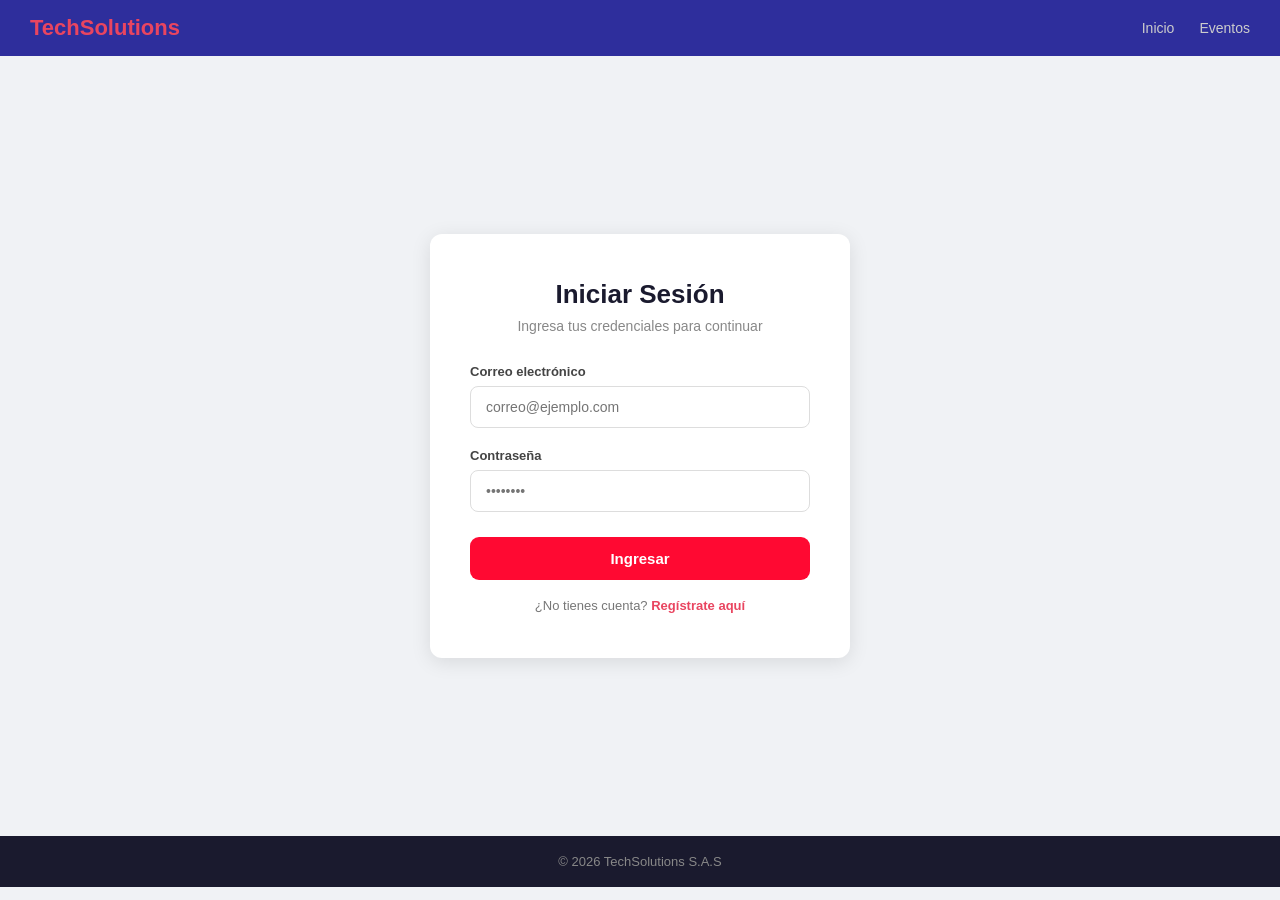
<file: pages/login.html>
<!DOCTYPE html>
<html lang="es">
<head>
    <meta charset="UTF-8">
    <meta name="viewport" content="width=device-width, initial-scale=1.0">
    <title>Login - TechSolutions</title>
    <link rel="stylesheet" href="../css/styles.css">
</head>
<body>
    <nav class="navbar">
        <div class="logo">TechSolutions</div>
        <ul class="nav-links">
            <li><a href="../index.html">Inicio</a></li>
            <li><a href="eventos.html">Eventos</a></li>
        </ul>
    </nav>

    <div class="login-wrapper">
        <div class="login-box">
            <div class="login-header">
                <h2>Iniciar Sesión</h2>
                <p>Ingresa tus credenciales para continuar</p>
            </div>

            <form id="loginForm">
                <div class="form-group">
                    <label for="email">Correo electrónico</label>
                    <input type="email" id="email" placeholder="correo@ejemplo.com" required>
                </div>

                <div class="form-group">
                    <label for="password">Contraseña</label>
                    <input type="password" id="password" placeholder="••••••••" required>
                </div>

                <div id="mensaje"></div>

                <button type="submit" class="btn-login">Ingresar</button>

                <p class="form-footer">
                    ¿No tienes cuenta? <a href="#">Regístrate aquí</a>
                </p>
            </form>
        </div>
    </div>

    <footer class="footer">
        <p>© 2026 TechSolutions S.A.S</p>
    </footer>

    <script src="../js/main.js"></script>
</body>
</html>
</file>
<file: css/styles.css>
* {
    margin: 0;
    padding: 0;
    box-sizing: border-box;
    font-family: 'Segoe UI', sans-serif;
}

body {
    background-color: #f0f2f5;
    color: #333;
}

/* Navbar */
.navbar {
    background-color: #2e2e9c;
    padding: 15px 30px;
    display: flex;
    justify-content: space-between;
    align-items: center;
}

.logo {
    color: #e94560;
    font-size: 22px;
    font-weight: bold;
}

.nav-links {
    list-style: none;
    display: flex;
    gap: 25px;
}

.nav-links a {
    color: #ccc;
    text-decoration: none;
    font-size: 14px;
}

.nav-links a:hover {
    color: #e94560;
}

/* Login */
.login-wrapper {
    min-height: calc(100vh - 120px);
    display: flex;
    align-items: center;
    justify-content: center;
    padding: 40px 20px;
}

.login-box {
    background: white;
    padding: 45px 40px;
    border-radius: 12px;
    width: 100%;
    max-width: 420px;
    box-shadow: 0 4px 20px rgba(0,0,0,0.1);
}

.login-header {
    text-align: center;
    margin-bottom: 30px;
}

.login-header h2 {
    font-size: 26px;
    color: #1a1a2e;
    margin-bottom: 8px;
}

.login-header p {
    color: #888;
    font-size: 14px;
}

.form-group {
    margin-bottom: 20px;
}

.form-group label {
    display: block;
    margin-bottom: 7px;
    font-size: 13px;
    font-weight: 600;
    color: #444;
}

.form-group input {
    width: 100%;
    padding: 12px 15px;
    border: 1.5px solid #ddd;
    border-radius: 8px;
    font-size: 14px;
    outline: none;
}

.form-group input:focus {
    border-color: #e94560;
}

.btn-login {
    width: 100%;
    padding: 13px;
    background-color: #ff0932;
    color: white;
    border: none;
    border-radius: 9px;
    font-size: 15px;
    font-weight: 600;
    cursor: pointer;
    margin-top: 5px;
}

.btn-login:hover {
    background-color: #c73652;
}

.form-footer {
    text-align: center;
    margin-top: 18px;
    font-size: 13px;
    color: #777;
}

.form-footer a {
    color: #e94560;
    text-decoration: none;
    font-weight: 600;
}

#mensaje {
    margin-bottom: 10px;
    font-size: 13px;
    text-align: center;
}

.msg-error {
    color: #e94560;
    background: #fdecea;
    padding: 8px;
    border-radius: 6px;
}

.msg-success {
    color: #1a7a4a;
    background: #d4edda;
    padding: 8px;
    border-radius: 6px;
}

/* Footer */
.footer {
    background-color: #1a1a2e;
    color: #888;
    text-align: center;
    padding: 18px;
    font-size: 13px;
}

/* Hero */
.hero {
    background-color: #16213e;
    color: white;
    text-align: center;
    padding: 80px 20px;
}
.hero h1 { font-size: 36px; margin-bottom: 15px; }
.hero p { font-size: 18px; color: #aaa; margin-bottom: 25px; }

/* Cards index */
.cards-index {
    display: flex;
    gap: 20px;
    padding: 50px 30px;
    justify-content: center;
    flex-wrap: wrap;
    background-color: #f0f2f5;
}
.card-index {
    background: white;
    padding: 30px 25px;
    border-radius: 12px;
    width: 260px;
    text-align: center;
    box-shadow: 0 2px 10px rgba(0,0,0,0.08);
}
.card-index i { font-size: 32px; color: #e94560; margin-bottom: 12px; display: block; }
.card-index h3 { font-size: 17px; color: #1a1a2e; margin-bottom: 8px; }
.card-index p { font-size: 13px; color: #888; margin-bottom: 15px; }
.card-index a { color: #e94560; text-decoration: none; font-size: 13px; font-weight: 600; }

/* Eventos */
.eventos-wrapper {
    padding: 40px 30px;
    max-width: 1000px;
    margin: 0 auto;
}
.eventos-title {
    font-size: 24px;
    color: #1a1a2e;
    margin-bottom: 25px;
}
.eventos-grid {
    display: flex;
    gap: 20px;
    flex-wrap: wrap;
    justify-content: center;
}
.evento-card {
    background: white;
    padding: 25px;
    border-radius: 12px;
    width: 290px;
    box-shadow: 0 2px 10px rgba(0,0,0,0.08);
}
.evento-header {
    display: flex;
    justify-content: space-between;
    align-items: center;
    margin-bottom: 12px;
}
.evento-header i { font-size: 24px; color: #e94560; }
.evento-card h3 { font-size: 16px; color: #1a1a2e; margin-bottom: 8px; }
.evento-card p { font-size: 13px; color: #888; margin-bottom: 15px; }
.evento-info { font-size: 12px; color: #666; margin-bottom: 15px; display: flex; flex-direction: column; gap: 5px; }
.evento-info i { margin-right: 5px; }
.badge-evento { padding: 4px 10px; border-radius: 20px; font-size: 11px; font-weight: 600; }
.badge-evento.activo { background: #d4edda; color: #155724; }
.badge-evento.pendiente { background: #fff3cd; color: #856404; }
.btn-evento {
    display: block;
    text-align: center;
    padding: 10px;
    background-color: #e94560;
    color: white;
    border-radius: 8px;
    text-decoration: none;
    font-size: 13px;
    font-weight: 600;
}
.btn-evento:hover { background-color: #c73652; }
</file>
